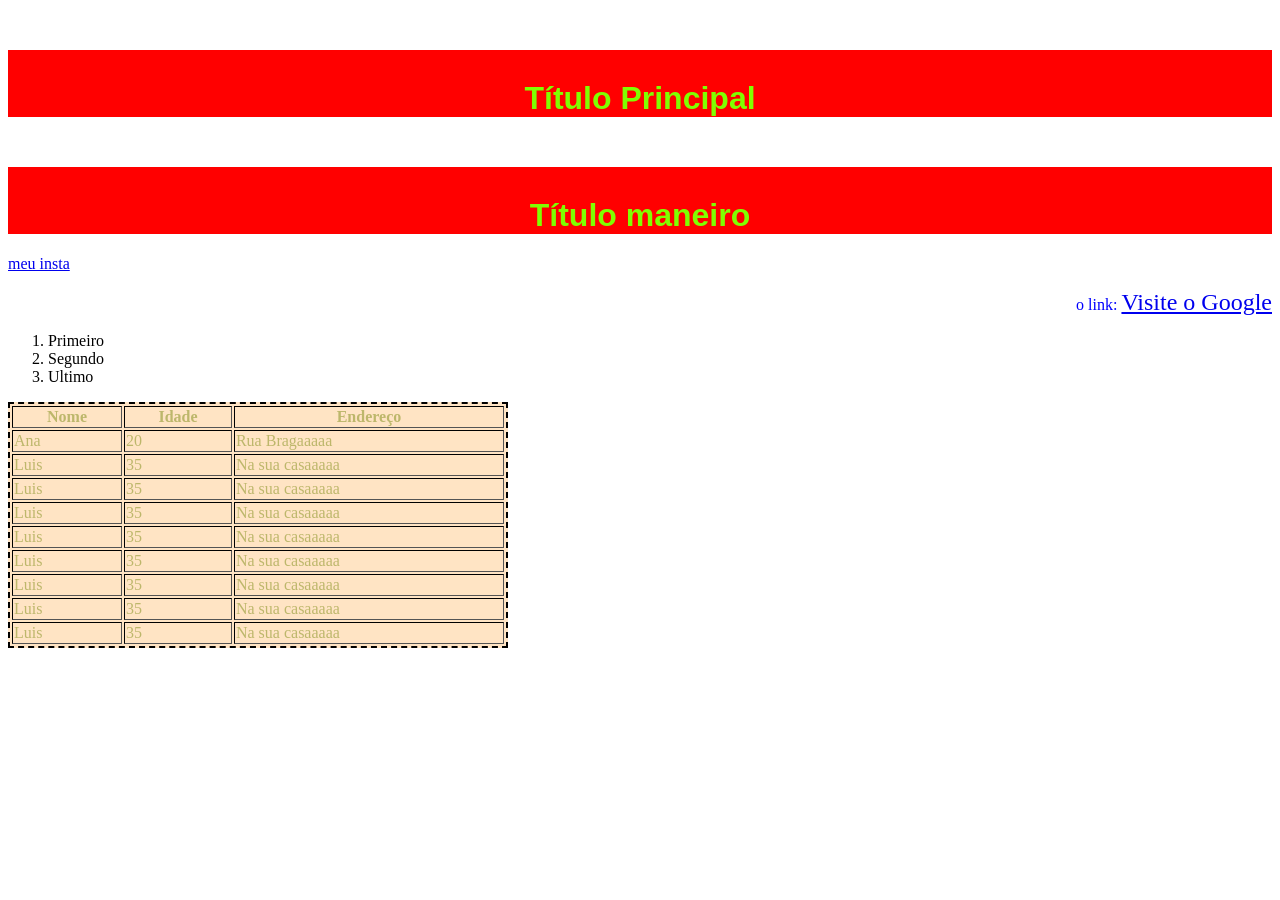
<file: aula-003/index.html>
<!DOCTYPE html>
<html>

<head>
   <title>Minha Página</title>
   <link rel="stylesheet" href="styles.css">
</head>

<body>
   <h1 class="titulo">Título Principal</h1>
   <h1 class="titulo">Título maneiro</h1>

   <a href="https://www.instagram.com"> meu insta</a>

   <p> o link: <a href="https://www.google.com"> Visite o Google</a> </p>
   <ol>
      <li>Primeiro</li>
      <li>Segundo</li>
      <li>Ultimo </li>
   </ol>

   <table border="1" id="tabela-01">
      <tr>
         <th>Nome</th>
         <th>Idade</th>
         <th>Endereço</th>
      </tr>
      <tr>
         <td>Ana</td>
         <td>20</td>
         <td>Rua Bragaaaaa</td>
      </tr>
      <tr>
         <td>Luis</td>
         <td>35</td>
         <td>Na sua casaaaaa</td>
      </tr>
      <tr>
         <td>Luis</td>
         <td>35</td>
         <td>Na sua casaaaaa</td>
      </tr>
      <tr>
         <td>Luis</td>
         <td>35</td>
         <td>Na sua casaaaaa</td>
      </tr>
      <tr>
         <td>Luis</td>
         <td>35</td>
         <td>Na sua casaaaaa</td>
      </tr>
      <tr>
         <td>Luis</td>
         <td>35</td>
         <td>Na sua casaaaaa</td>
      </tr>
      <tr>
         <td>Luis</td>
         <td>35</td>
         <td>Na sua casaaaaa</td>
      </tr>
      <tr>
         <td>Luis</td>
         <td>35</td>
         <td>Na sua casaaaaa</td>
      </tr>
      <tr>
         <td>Luis</td>
         <td>35</td>
         <td>Na sua casaaaaa</td>
      </tr>
   </table>
</body>

</html>
</file>
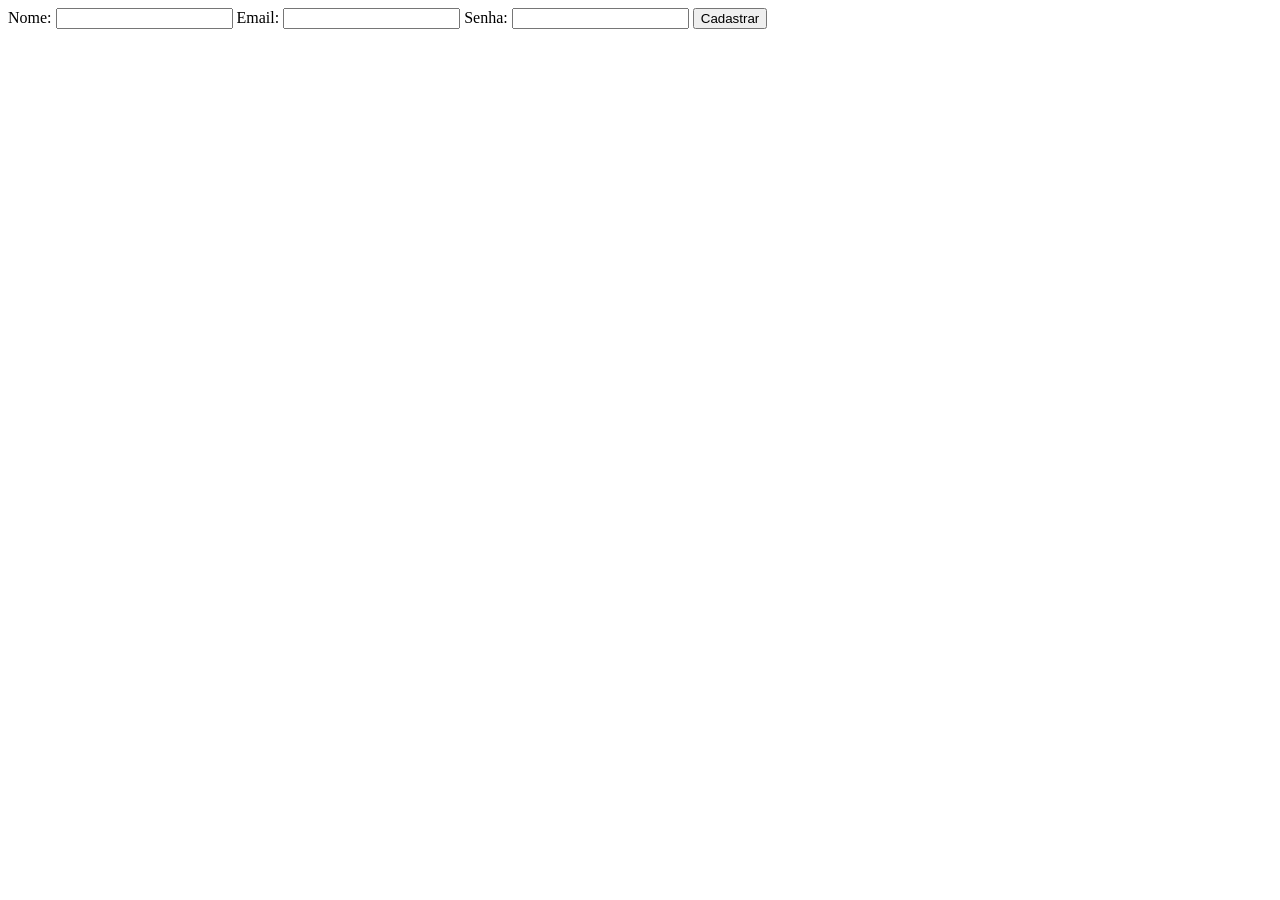
<file: aula-004/index.html>
<!DOCTYPE html>
<html lang="en">

<head>
    <meta charset="UTF-8">
    <meta name="viewport" content="width=device-width, initial-scale=1.0">
    <title>Meu formulario</title>
</head>

<body>
    <form action="/register" method="POST">
        <label>Nome:</label>
        <input type="text" name="nome" required>

        <label>Email:</label>
        <input type="email" name="email" required>

        <label>Senha:</label>
        <input type="password" name="senha" required>

        <button type="submit">Cadastrar</button>
    </form>

</body>

</html>
</file>
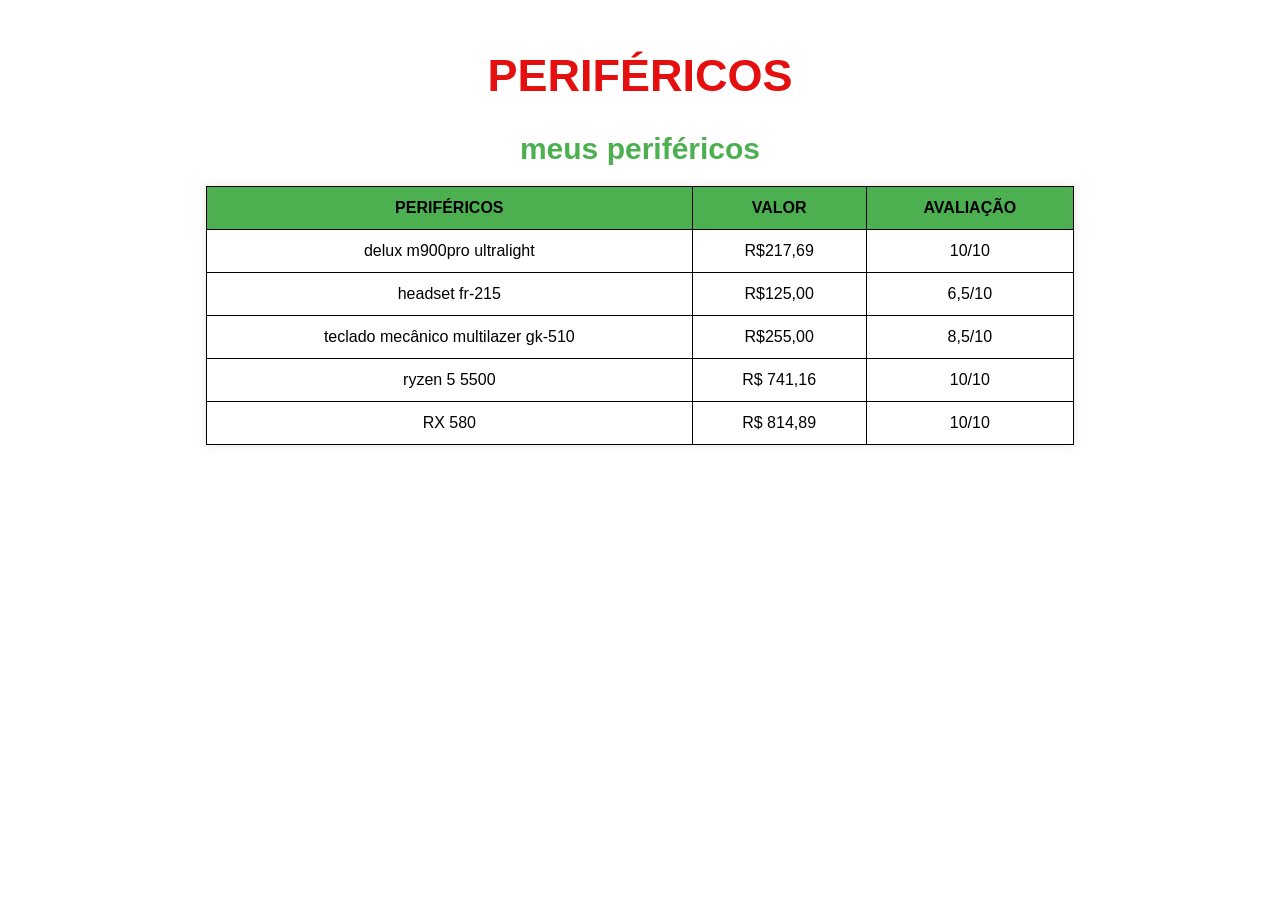
<file: aula-005/bora.html>
<!DOCTYPE html>
<html lang="pt-BR">

<head>
    <meta charset="UTF-8">
    <meta name="viewport" content="width=device-width, initial-scale=1.0">
    <h1>PERIFÉRICOS</h1>
    <link rel="stylesheet" href="style.css">
</head>

<body>
    <h2>meus periféricos</h2>
    <table border="1">
        <tr>
            <th>PERIFÉRICOS</th>
            <th>VALOR</th>
            <th>AVALIAÇÃO</th>
        </tr>
        <tr>
            <td>delux m900pro ultralight</td>
            <td>R$217,69</td>
            <td>10/10</td>
        </tr>
        <tr>
            <td>headset fr-215</td>
            <td>R$125,00</td>
            <td>6,5/10</td>
        </tr>
        <td>teclado mecânico multilazer gk-510</td>
        <td>R$255,00</td>
        <td>8,5/10</td>
        <tr>
            <td>ryzen 5 5500</td>
            <td>R$ 741,16</td>
            <td>10/10</td>
        </tr>
        <tr>
            <td> RX 580</td>
            <td>R$ 814,89</td>
            <td>10/10</td>
        </tr>
    </table>

</body>

</html>
</file>
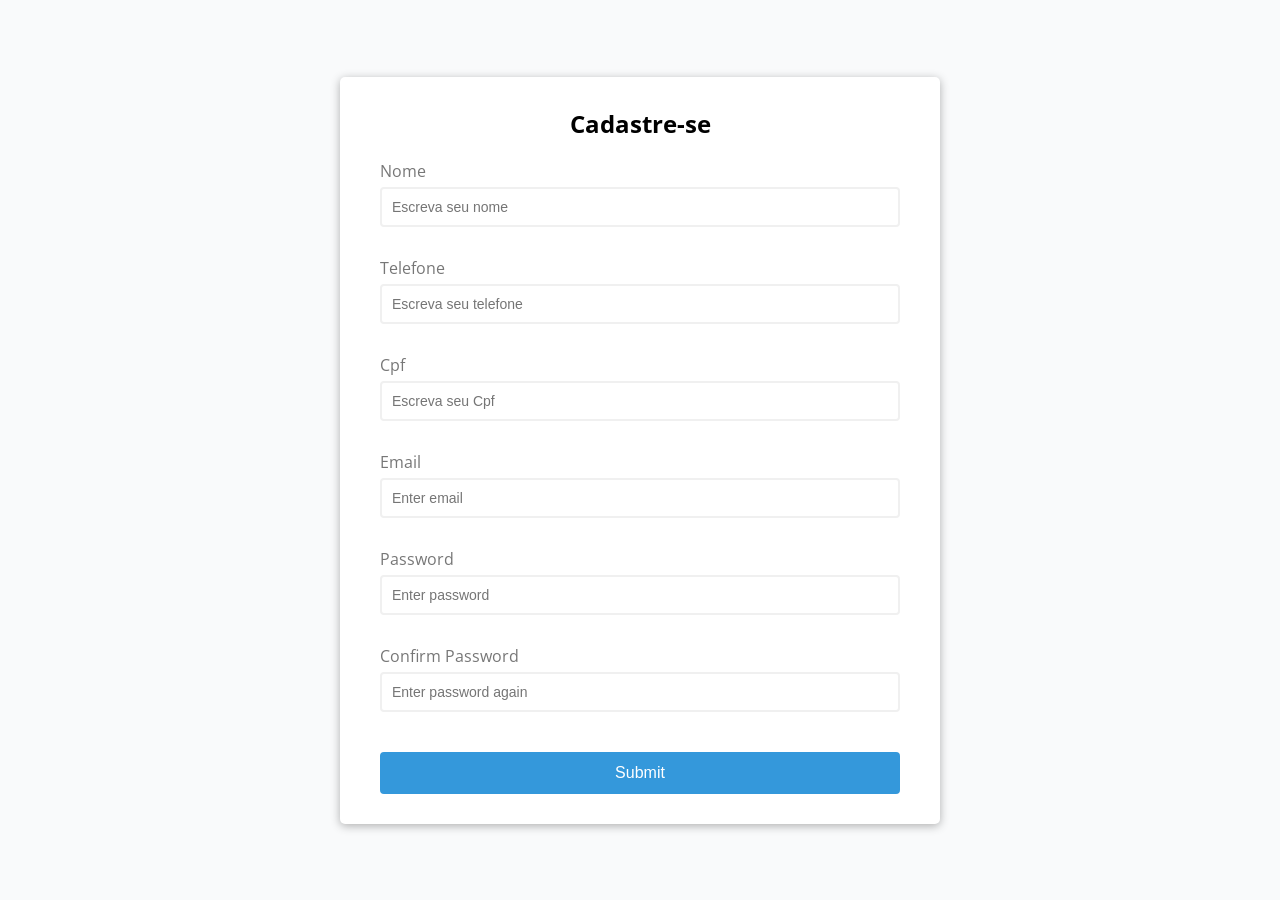
<file: aula-006/formulario.html>
<!DOCTYPE html>
<html lang="en">

<head>
    <meta charset="UTF-8">
    <link rel="apple-touch-icon" type="image/png"
        href="https://cpwebassets.codepen.io/assets/favicon/apple-touch-icon-5ae1a0698dcc2402e9712f7d01ed509a57814f994c660df9f7a952f3060705ee.png" />

    <meta name="apple-mobile-web-app-title" content="CodePen">

    <link rel="icon" type="image/x-icon"
        href="https://cpwebassets.codepen.io/assets/favicon/favicon-aec34940fbc1a6e787974dcd360f2c6b63348d4b1f4e06c77743096d55480f33.ico" />

    <link rel="mask-icon" type="image/x-icon"
        href="https://cpwebassets.codepen.io/assets/favicon/logo-pin-b4b4269c16397ad2f0f7a01bcdf513a1994f4c94b8af2f191c09eb0d601762b1.svg"
        color="#111" />

    <script
        src="https://cpwebassets.codepen.io/assets/common/stopExecutionOnTimeout-2c7831bb44f98c1391d6a4ffda0e1fd302503391ca806e7fcc7b9b87197aec26.js"></script>


    <title>JS Form Validation</title>

    <link rel="canonical" href="https://codepen.io/AbdullahSajjad/pen/LYGVRgK">

    <style>
        @import url('https://fonts.googleapis.com/css?family=Open+Sans&display=swap');

        :root {
            --succes-color: #2ecc71;
            ;
            --error-color: #e74c3c;
        }


        * {
            box-sizing: border-box;
        }

        body {

            background-color: #f9fafb;
            font-family: 'Open Sans', sans-serif;
            display: flex;
            align-items: center;
            justify-content: center;
            min-height: 100vh;
            margin: 0;
        }

        .container {
            background-color: #fff;
            border-radius: 5px;
            box-shadow: 0 2px 10px rgba(0, 0, 0, 0.3);
            width: 600px;
        }

        h2 {
            text-align: center;
            margin: 0 0 20px;
        }

        .form {
            padding: 30px 40px;
        }

        .form-control {
            margin-bottom: 10px;
            padding-bottom: 20px;
            position: relative;
        }

        .form-control label {
            color: #777;
            display: block;
            margin-bottom: 5px;
        }

        .form-control input {
            border: 2px solid #f0f0f0;
            border-radius: 4px;
            display: block;
            width: 100%;
            padding: 10px;
            font-size: 14px;
        }

        .form-control input:focus {
            outline: 0;
            border-color: #777;

        }

        .form-control.success input {
            border-color: var(--succes-color);
        }

        .form-control.error input {
            border-color: var(--error-color);
        }

        .form-control small {
            color: var(--error-color);
            position: absolute;
            bottom: 0;
            left: 0;
            visibility: hidden;
        }

        .form-control.error small {
            visibility: visible;
        }

        .form button {
            cursor: pointer;
            background-color: #3498db;
            border: 2px solid #3498db;
            border-radius: 4px;
            color: #fff;
            display: block;
            padding: 10px;
            font-size: 16px;
            margin-top: 20px;
            width: 100%;
        }
    </style>

    <script>
        window.console = window.console || function (t) { };
    </script>



</head>

<body translate="no">
    <div class="container">
        <form id="form" class="form">
            <h2>Cadastre-se</h2>
            <div class="form-control">
                <label for="nome">Nome</label>
                <input type="text" id="nome" placeholder="Escreva seu nome">
                <small>Error Message</small>
            </div>
            <div class="form-control">
                <label for="telefone">Telefone</label>
                <input type="text" id="telefone" placeholder="Escreva seu telefone">
                <small>Error Message</small>
            </div>

            <div class="form-control">
                <label for="Cpf">Cpf</label>
                <input type="text" id="cpf" placeholder="Escreva seu Cpf">
                <small>Error Message</small>
            </div>

            <div class="form-control">
                <label for="email">Email</label>
                <input type="text" id="email" placeholder="Enter email">
                <small>Error Message</small>
            </div>
            <div class="form-control">
                <label for="password">Password</label>
                <input type="password" id="password" placeholder="Enter password">
                <small>Error Message</small>
            </div>
            <div class="form-control">
                <label for="password2">Confirm Password</label>
                <input type="password" id="password2" placeholder="Enter password again">
                <small>Error Message</small>
            </div>
            <button>Submit</button>
        </form>
    </div>

    <script id="rendered-js">
        const form = document.getElementById('form');
        const nome = document.getElementById('nome');
        const telefone = document.getElementById('telefone');
        const cpf = document.getElementById('cpf');
        const email = document.getElementById('email');
        const password = document.getElementById('password');
        const password2 = document.getElementById('password2');

        const telRegex = /^\(?\d{2}\)? ?\d{4,5}-?\d{4}$/;
        const cpfRegex = /^\d{3}\.\d{3}\.\d{3}-\d{2}$/;
        const emailRegex = /^[^\s@]+@[^\s@]+\.[^\s@]+$/;


        function validarNome(input) {
            if (input.value.trim().length < 3) {
                showError(input, 'nome é menor que 3');
            } else {
                showSucces(input);
            }
        }

        function validarTelefone(input) {
            if (telRegex.test(input.value)) {
                showSucces(input);
            } else {
                showError(input, 'telefone formato invalido');
            }
        }

        function validarCPF(input) {
            if(cpfRegex.test(input.value)){
                showSucces(input);
            }else{
                showError(input,'O CPF deve conter 11 dígitos no formato XXX.XXX.XXX-XX"');
            }
        }

        //check email is valid
        function checkEmail(input) {
            if (emailRegex.test(input.value.trim())) {
                showSucces(input);
            } else {
                showError(input, 'Email formato invalido');
            }
        }

        //Show input error messages
        function showError(input, message) {
            const formControl = input.parentElement;
            formControl.className = 'form-control error';
            const small = formControl.querySelector('small');
            small.innerText = message;
        }

        //show success colour
        function showSucces(input) {
            const formControl = input.parentElement;
            formControl.className = 'form-control success';
        }

        //checkRequired fields
        function checkRequired(inputArr) {
            inputArr.forEach(function (input) {
                if (input.value.trim() === '') {
                    showError(input, `${getFieldName(input)} is required`);
                } else {
                    showSucces(input);
                }
            });
        }


        //check input Length
        function checkLength(input, min, max) {
            if (input.value.length < min) {
                showError(input, `${getFieldName(input)} must be at least ${min} characters`);
            } else if (input.value.length > max) {
                showError(input, `${getFieldName(input)} must be les than ${max} characters`);
            } else {
                showSucces(input);
            }
        }

        //get FieldName
        function getFieldName(input) {
            return input.id.charAt(0).toUpperCase() + input.id.slice(1);
        }

        // check passwords match
        function checkPasswordMatch(input1, input2) {
            if (input1.value !== input2.value) {
                showError(input2, 'Passwords do not match');
            }
        }


        //Event Listeners
        form.addEventListener('submit', function (e) {
            e.preventDefault();
            validarNome(nome);
            validarTelefone(telefone);
            validarCPF(cpf);
            checkRequired([nome, email, password, password2]);
            checkLength(nome, 3, 15);
            checkLength(password, 6, 25);
            checkEmail(email);
            checkPasswordMatch(password, password2);

            // enviar dados para servidor
        });
    </script>


</body>

</html>
</file>
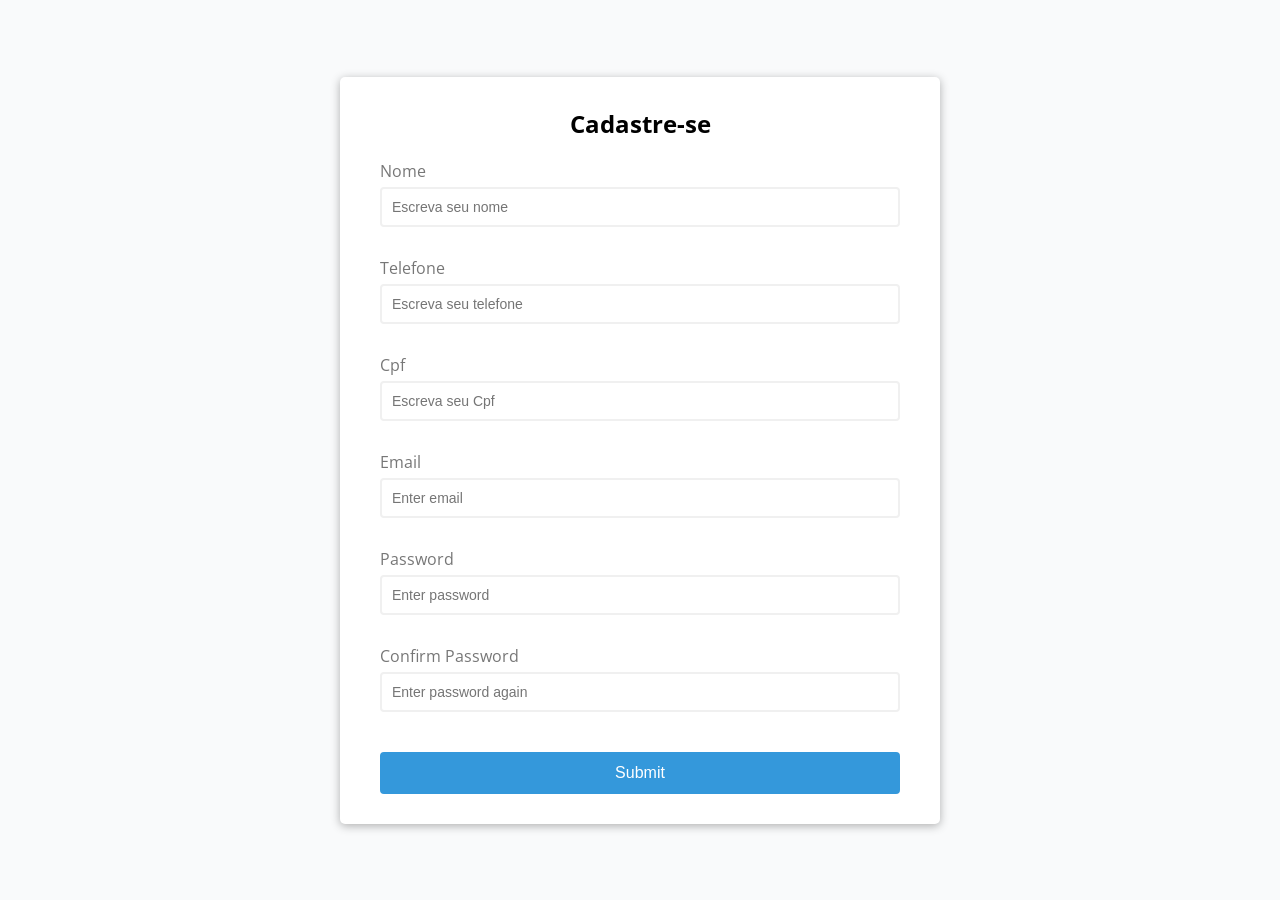
<file: aula-007/templates/formulario.html>
<!DOCTYPE html>
<html lang="en">
  <head>
    <meta charset="UTF-8" />
    <link
      rel="apple-touch-icon"
      type="image/png"
      href="https://cpwebassets.codepen.io/assets/favicon/apple-touch-icon-5ae1a0698dcc2402e9712f7d01ed509a57814f994c660df9f7a952f3060705ee.png"
    />

    <meta name="apple-mobile-web-app-title" content="CodePen" />

    <link
      rel="icon"
      type="image/x-icon"
      href="https://cpwebassets.codepen.io/assets/favicon/favicon-aec34940fbc1a6e787974dcd360f2c6b63348d4b1f4e06c77743096d55480f33.ico"
    />

    <link
      rel="mask-icon"
      type="image/x-icon"
      href="https://cpwebassets.codepen.io/assets/favicon/logo-pin-b4b4269c16397ad2f0f7a01bcdf513a1994f4c94b8af2f191c09eb0d601762b1.svg"
      color="#111"
    />

    <script src="https://cpwebassets.codepen.io/assets/common/stopExecutionOnTimeout-2c7831bb44f98c1391d6a4ffda0e1fd302503391ca806e7fcc7b9b87197aec26.js"></script>

    <title>JS Form Validation</title>

    <link
      rel="canonical"
      href="https://codepen.io/AbdullahSajjad/pen/LYGVRgK"
    />

    <style>
      @import url("https://fonts.googleapis.com/css?family=Open+Sans&display=swap");

      :root {
        --succes-color: #2ecc71;
        --error-color: #e74c3c;
      }

      * {
        box-sizing: border-box;
      }

      body {
        background-color: #f9fafb;
        font-family: "Open Sans", sans-serif;
        display: flex;
        align-items: center;
        justify-content: center;
        min-height: 100vh;
        margin: 0;
      }

      .container {
        background-color: #fff;
        border-radius: 5px;
        box-shadow: 0 2px 10px rgba(0, 0, 0, 0.3);
        width: 600px;
      }

      h2 {
        text-align: center;
        margin: 0 0 20px;
      }

      .form {
        padding: 30px 40px;
      }

      .form-control {
        margin-bottom: 10px;
        padding-bottom: 20px;
        position: relative;
      }

      .form-control label {
        color: #777;
        display: block;
        margin-bottom: 5px;
      }

      .form-control input {
        border: 2px solid #f0f0f0;
        border-radius: 4px;
        display: block;
        width: 100%;
        padding: 10px;
        font-size: 14px;
      }

      .form-control input:focus {
        outline: 0;
        border-color: #777;
      }

      .form-control.success input {
        border-color: var(--succes-color);
      }

      .form-control.error input {
        border-color: var(--error-color);
      }

      .form-control small {
        color: var(--error-color);
        position: absolute;
        bottom: 0;
        left: 0;
        visibility: hidden;
      }

      .form-control.error small {
        visibility: visible;
      }

      .form button {
        cursor: pointer;
        background-color: #3498db;
        border: 2px solid #3498db;
        border-radius: 4px;
        color: #fff;
        display: block;
        padding: 10px;
        font-size: 16px;
        margin-top: 20px;
        width: 100%;
      }
    </style>

    <script>
      window.console = window.console || function (t) {};
    </script>
  </head>

  <body translate="no">
    <div class="container">
      <form id="form" class="form">
        <h2>Cadastre-se</h2>
        <div class="form-control">
          <label for="nome">Nome</label>
          <input
            type="text"
            name="nome"
            id="nome"
            placeholder="Escreva seu nome"
          />
          <small>Error Message</small>
        </div>
        <div class="form-control">
          <label for="telefone">Telefone</label>
          <input
            type="text"
            name="telefone"
            id="telefone"
            placeholder="Escreva seu telefone"
          />
          <small>Error Message</small>
        </div>

        <div class="form-control">
          <label for="Cpf">Cpf</label>
          <input type="text" id="cpf" placeholder="Escreva seu Cpf" />
          <small>Error Message</small>
        </div>

        <div class="form-control">
          <label for="email">Email</label>
          <input type="text" id="email" placeholder="Enter email" />
          <small>Error Message</small>
        </div>
        <div class="form-control">
          <label for="password">Password</label>
          <input type="password" id="password" placeholder="Enter password" />
          <small>Error Message</small>
        </div>
        <div class="form-control">
          <label for="password2">Confirm Password</label>
          <input
            type="password"
            id="password2"
            placeholder="Enter password again"
          />
          <small>Error Message</small>
        </div>
        <button>Submit</button>
      </form>
    </div>

    <script id="rendered-js">
      const form = document.getElementById("form");
      const nome = document.getElementById("nome");
      const telefone = document.getElementById("telefone");
      const cpf = document.getElementById("cpf");
      const email = document.getElementById("email");
      const password = document.getElementById("password");
      const password2 = document.getElementById("password2");

      const telRegex = /^\(?\d{2}\)? ?\d{4,5}-?\d{4}$/;
      const cpfRegex = /^\d{3}\.\d{3}\.\d{3}-\d{2}$/;
      const emailRegex = /^[^\s@]+@[^\s@]+\.[^\s@]+$/;

      function validarNome(input) {
        if (input.value.trim().length < 3) {
          showError(input, "nome é menor que 3");
        } else {
          showSucces(input);
        }
      }

      function validarTelefone(input) {
        if (telRegex.test(input.value)) {
          showSucces(input);
        } else {
          showError(input, "telefone formato invalido");
        }
      }

      function validarCPF(input) {
        if (cpfRegex.test(input.value)) {
          showSucces(input);
        } else {
          showError(
            input,
            'O CPF deve conter 11 dígitos no formato XXX.XXX.XXX-XX"'
          );
        }
      }

      //check email is valid
      function checkEmail(input) {
        if (emailRegex.test(input.value.trim())) {
          showSucces(input);
        } else {
          showError(input, "Email formato invalido");
        }
      }

      //Show input error messages
      function showError(input, message) {
        const formControl = input.parentElement;
        formControl.className = "form-control error";
        const small = formControl.querySelector("small");
        small.innerText = message;
      }

      //show success colour
      function showSucces(input) {
        const formControl = input.parentElement;
        formControl.className = "form-control success";
      }

      //checkRequired fields
      function checkRequired(inputArr) {
        inputArr.forEach(function (input) {
          if (input.value.trim() === "") {
            showError(input, `${getFieldName(input)} is required`);
          } else {
            showSucces(input);
          }
        });
      }

      //check input Length
      function checkLength(input, min, max) {
        if (input.value.length < min) {
          showError(
            input,
            `${getFieldName(input)} must be at least ${min} characters`
          );
        } else if (input.value.length > max) {
          showError(
            input,
            `${getFieldName(input)} must be les than ${max} characters`
          );
        } else {
          showSucces(input);
        }
      }

      //get FieldName
      function getFieldName(input) {
        return input.id.charAt(0).toUpperCase() + input.id.slice(1);
      }

      // check passwords match
      function checkPasswordMatch(input1, input2) {
        if (input1.value !== input2.value) {
          showError(input2, "Passwords do not match");
        }
      }

      //Event Listeners
      form.addEventListener("submit", function (e) {
        e.preventDefault();
        validarNome(nome);
        validarTelefone(telefone);
        validarCPF(cpf);
        checkRequired([nome, email, password, password2]);
        checkLength(nome, 3, 15);
        checkLength(password, 6, 25);
        checkEmail(email);
        checkPasswordMatch(password, password2);

        e.preventDefault();

        // enviar dados para servidor
        var formData = new FormData(form);
        fetch("/envioformulario", {
          method: "POST",
          body: formData,
        })
          .then(function (res) {
            return res.json();
          })
          .then(function (data) {
            alert(JSON.stringify(data));
          });
      });
    </script>
  </body>
</html>
</file>
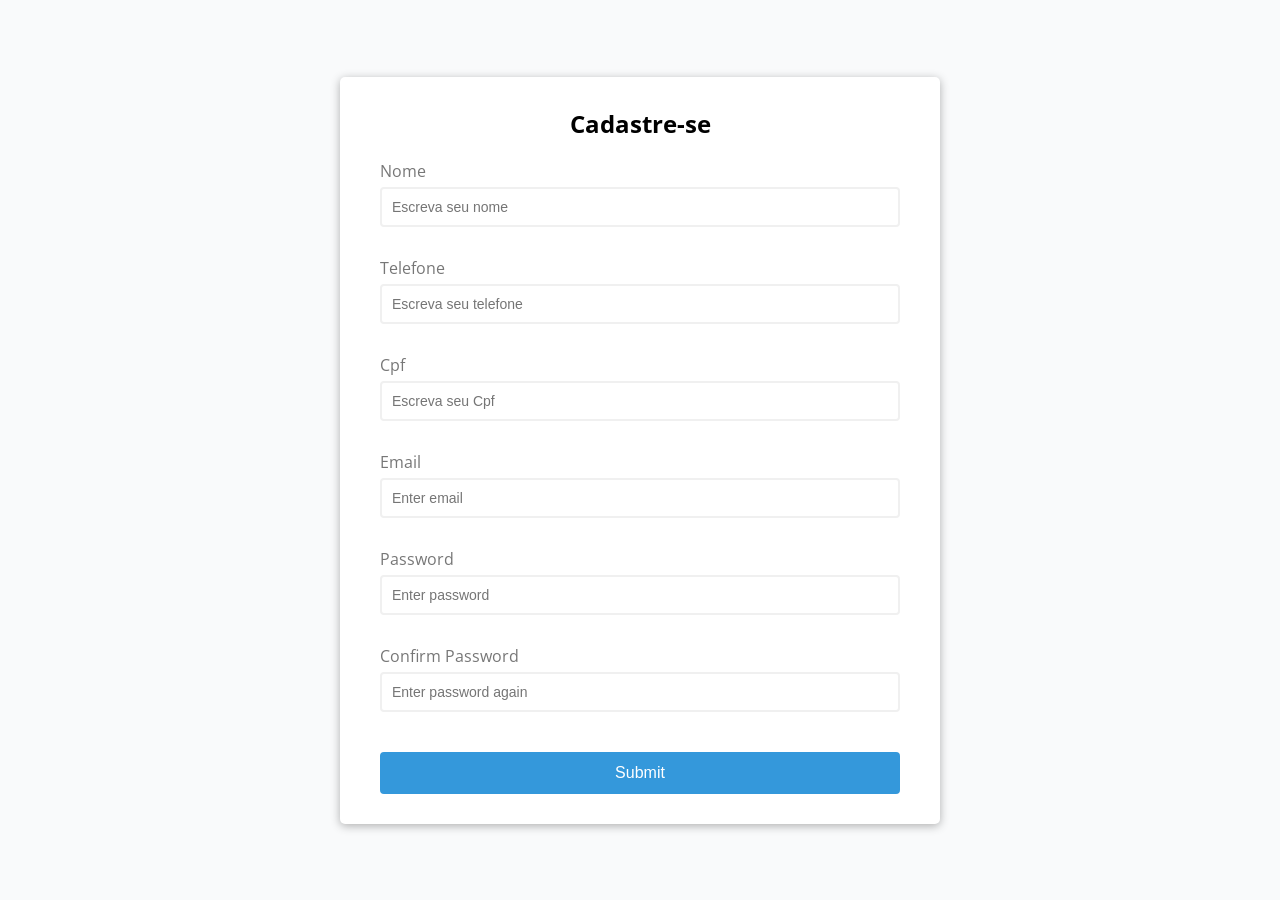
<file: aula-008/templates/formulario.html>
<!DOCTYPE html>
<html lang="en">
  <head>
    <meta charset="UTF-8" />
    <link
      rel="apple-touch-icon"
      type="image/png"
      href="https://cpwebassets.codepen.io/assets/favicon/apple-touch-icon-5ae1a0698dcc2402e9712f7d01ed509a57814f994c660df9f7a952f3060705ee.png"
    />

    <meta name="apple-mobile-web-app-title" content="CodePen" />

    <link
      rel="icon"
      type="image/x-icon"
      href="https://cpwebassets.codepen.io/assets/favicon/favicon-aec34940fbc1a6e787974dcd360f2c6b63348d4b1f4e06c77743096d55480f33.ico"
    />

    <link
      rel="mask-icon"
      type="image/x-icon"
      href="https://cpwebassets.codepen.io/assets/favicon/logo-pin-b4b4269c16397ad2f0f7a01bcdf513a1994f4c94b8af2f191c09eb0d601762b1.svg"
      color="#111"
    />

    <script src="https://cpwebassets.codepen.io/assets/common/stopExecutionOnTimeout-2c7831bb44f98c1391d6a4ffda0e1fd302503391ca806e7fcc7b9b87197aec26.js"></script>

    <title>JS Form Validation</title>

    <link
      rel="canonical"
      href="https://codepen.io/AbdullahSajjad/pen/LYGVRgK"
    />

    <style>
      @import url("https://fonts.googleapis.com/css?family=Open+Sans&display=swap");

      :root {
        --succes-color: #2ecc71;
        --error-color: #e74c3c;
      }

      * {
        box-sizing: border-box;
      }

      body {
        background-color: #f9fafb;
        font-family: "Open Sans", sans-serif;
        display: flex;
        align-items: center;
        justify-content: center;
        min-height: 100vh;
        margin: 0;
      }

      .container {
        background-color: #fff;
        border-radius: 5px;
        box-shadow: 0 2px 10px rgba(0, 0, 0, 0.3);
        width: 600px;
      }

      h2 {
        text-align: center;
        margin: 0 0 20px;
      }

      .form {
        padding: 30px 40px;
      }

      .form-control {
        margin-bottom: 10px;
        padding-bottom: 20px;
        position: relative;
      }

      .form-control label {
        color: #777;
        display: block;
        margin-bottom: 5px;
      }

      .form-control input {
        border: 2px solid #f0f0f0;
        border-radius: 4px;
        display: block;
        width: 100%;
        padding: 10px;
        font-size: 14px;
      }

      .form-control input:focus {
        outline: 0;
        border-color: #777;
      }

      .form-control.success input {
        border-color: var(--succes-color);
      }

      .form-control.error input {
        border-color: var(--error-color);
      }

      .form-control small {
        color: var(--error-color);
        position: absolute;
        bottom: 0;
        left: 0;
        visibility: hidden;
      }

      .form-control.error small {
        visibility: visible;
      }

      .form button {
        cursor: pointer;
        background-color: #3498db;
        border: 2px solid #3498db;
        border-radius: 4px;
        color: #fff;
        display: block;
        padding: 10px;
        font-size: 16px;
        margin-top: 20px;
        width: 100%;
      }
    </style>

    <script>
      window.console = window.console || function (t) {};
    </script>
  </head>

  <body translate="no">
    <div class="container">
      <form id="form" class="form">
        <h2>Cadastre-se</h2>
        <div class="form-control">
          <label for="nome">Nome</label>
          <input
            type="text"
            name="nome"
            id="nome"
            placeholder="Escreva seu nome"
          />
          <small>Error Message</small>
        </div>
        <div class="form-control">
          <label for="telefone">Telefone</label>
          <input
            type="text"
            name="telefone"
            id="telefone"
            placeholder="Escreva seu telefone"
          />
          <small>Error Message</small>
        </div>

        <div class="form-control">
          <label for="Cpf">Cpf</label>
          <input type="text" name="cpf" id="cpf" placeholder="Escreva seu Cpf" />
          <small>Error Message</small>
        </div>

        <div class="form-control">
          <label for="email">Email</label>
          <input type="text" name="email" id="email" placeholder="Enter email" />
          <small>Error Message</small>
        </div>
        <div class="form-control">
          <label for="password">Password</label>
          <input type="password" name="password" id="password" placeholder="Enter password" />
          <small>Error Message</small>
        </div>
        <div class="form-control">
          <label for="password2">Confirm Password</label>
          <input
            type="password"
            id="password2"
            placeholder="Enter password again"
          />
          <small>Error Message</small>
        </div>
        <button>Submit</button>
      </form>
    </div>

    <script id="rendered-js">
      const form = document.getElementById("form");
      const nome = document.getElementById("nome");
      const telefone = document.getElementById("telefone");
      const cpf = document.getElementById("cpf");
      const email = document.getElementById("email");
      const password = document.getElementById("password");
      const password2 = document.getElementById("password2");

      const telRegex = /^\(?\d{2}\)? ?\d{4,5}-?\d{4}$/;
      const cpfRegex = /^\d{3}\.\d{3}\.\d{3}-\d{2}$/;
      const emailRegex = /^[^\s@]+@[^\s@]+\.[^\s@]+$/;

      function validarNome(input) {
        if (input.value.trim().length < 3) {
          showError(input, "nome é menor que 3");
        } else {
          showSucces(input);
        }
      }

      function validarTelefone(input) {
        if (telRegex.test(input.value)) {
          showSucces(input);
        } else {
          showError(input, "telefone formato invalido");
        }
      }

      function validarCPF(input) {
        if (cpfRegex.test(input.value)) {
          showSucces(input);
        } else {
          showError(
            input,
            'O CPF deve conter 11 dígitos no formato XXX.XXX.XXX-XX"'
          );
        }
      }

      //check email is valid
      function checkEmail(input) {
        if (emailRegex.test(input.value.trim())) {
          showSucces(input);
        } else {
          showError(input, "Email formato invalido");
        }
      }

      //Show input error messages
      function showError(input, message) {
        const formControl = input.parentElement;
        formControl.className = "form-control error";
        const small = formControl.querySelector("small");
        small.innerText = message;
      }

      //show success colour
      function showSucces(input) {
        const formControl = input.parentElement;
        formControl.className = "form-control success";
      }

      //checkRequired fields
      function checkRequired(inputArr) {
        inputArr.forEach(function (input) {
          if (input.value.trim() === "") {
            showError(input, `${getFieldName(input)} is required`);
          } else {
            showSucces(input);
          }
        });
      }

      //check input Length
      function checkLength(input, min, max) {
        if (input.value.length < min) {
          showError(
            input,
            `${getFieldName(input)} must be at least ${min} characters`
          );
        } else if (input.value.length > max) {
          showError(
            input,
            `${getFieldName(input)} must be les than ${max} characters`
          );
        } else {
          showSucces(input);
        }
      }

      //get FieldName
      function getFieldName(input) {
        return input.id.charAt(0).toUpperCase() + input.id.slice(1);
      }

      // check passwords match
      function checkPasswordMatch(input1, input2) {
        if (input1.value !== input2.value) {
          showError(input2, "Passwords do not match");
        }
      }

      //Event Listeners
      form.addEventListener("submit", function (e) {
        e.preventDefault();
        validarNome(nome);
        validarTelefone(telefone);
        validarCPF(cpf);
        checkRequired([nome, email, password, password2]);
        checkLength(nome, 3, 15);
        checkLength(password, 6, 25);
        checkEmail(email);
        checkPasswordMatch(password, password2);

        e.preventDefault();

        // enviar dados para servidor
        var formData = new FormData(form);
        fetch("/envioformulario", {
          method: "POST",
          body: formData,
        })
          .then(function (res) {
            return res.json();
          })
          .then(function (data) {
            alert(JSON.stringify(data));
          });
      });
    </script>
  </body>
</html>
</file>
<file: aula-003/styles.css>
h1 {
  color: red;
}

p {
  color: blue;
  text-align: right;
}

.titulo {
  color: chartreuse;
  font-family: Verdana, Geneva, Tahoma, sans-serif;
  text-align: center;
  margin-top: 50px;
  padding-top: 30px;
  background-color: red;
}

#tabela-01 {
  color: darkkhaki;
  background-color:bisque;
  width: 500px;
  border:2px dashed black;
}


p a { font-size: 24px; }
</file>
<file: aula-005/style.css>
body {
    font-family: Arial, sans-serif;
      text-align: center;
      background-color: #ffffff;
      margin: 0;
      padding: 20px;
}

h1 {
    font-size: 45px;
    color: #e40f0f;
}

h2 {
    font-size: 30px;
    color: #4CAF50;
    margin-bottom: 20px;
}

table {
    margin: 0 auto;
    border-collapse: collapse;
    width: 70%;
    background-color: white;
    box-shadow: 0 0 10px rgba(0, 0, 0, 0.1);
}

th,
td {
    padding: 12px;
    border: 1px solid #000000;
}

th {
    background-color: #4CAF50;
    color: rgb(0, 0, 0);
}

tr {
    background-color: #ffffff;
    color:#000000
}

tr {
    background-color: #ffffff;
    color:#000000
}
</file>
